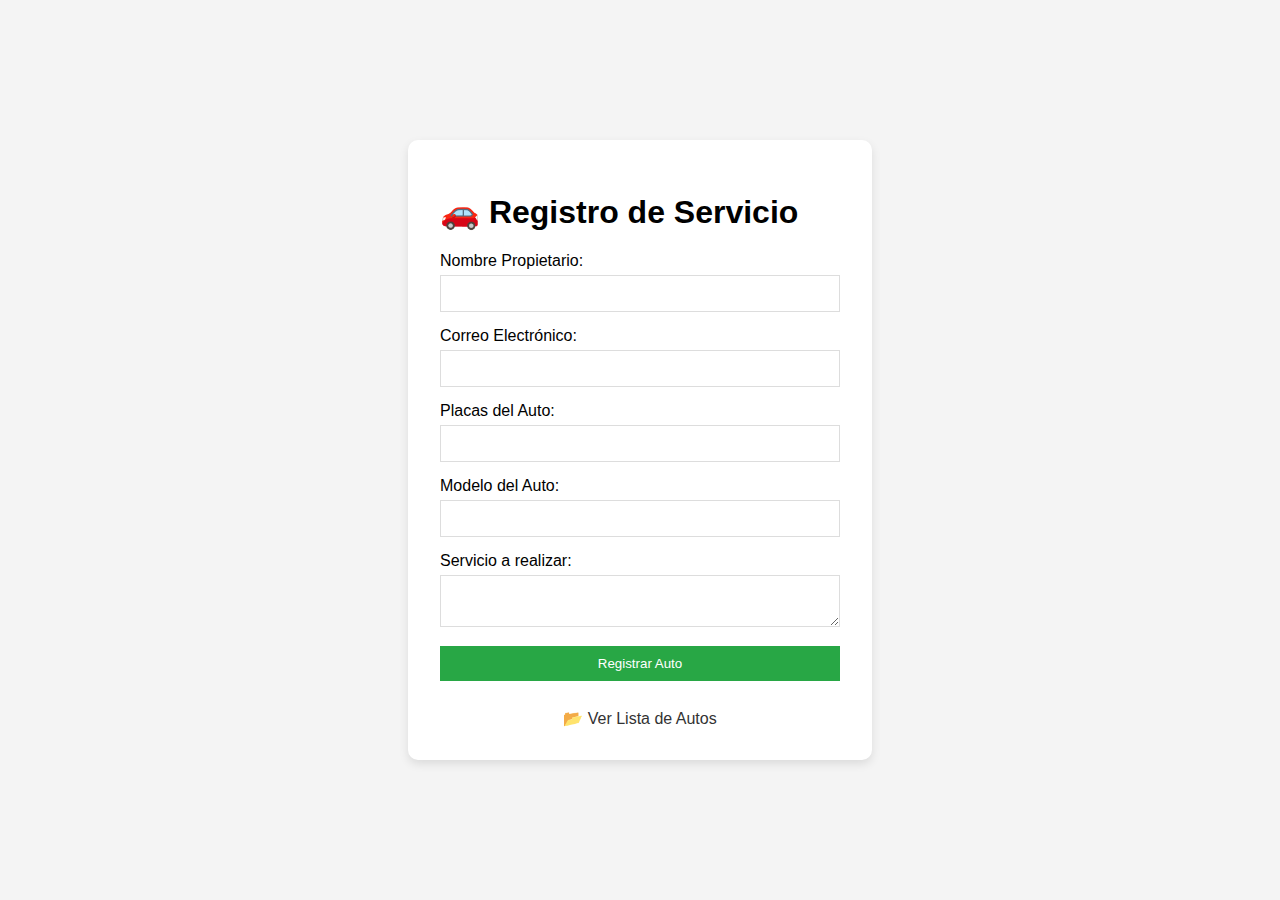
<file: index.html>
<!DOCTYPE html>
<html lang="es">
<head>
    <meta charset="UTF-8">
    <meta name="viewport" content="width=device-width, initial-scale=1.0">
    <title>Registro Taller Rubén</title>
    <link rel="stylesheet" href="style.css">
</head>
<body>
    <div class="container">
        <h1>🚗 Registro de Servicio</h1>
        <form action="registrar.php" method="POST">
            <label>Nombre Propietario:</label>
            <input type="text" name="propietario" required>

            <label>Correo Electrónico:</label>
            <input type="email" name="email" required>

            <label>Placas del Auto:</label>
            <input type="text" name="placas" required>

            <label>Modelo del Auto:</label>
            <input type="text" name="modelo" required>

            <label>Servicio a realizar:</label>
            <textarea name="descripcion" required></textarea>

            <button type="submit">Registrar Auto</button>
        </form>
        <br>
        <a href="ver_registros.php" class="btn-ver">📂 Ver Lista de Autos</a>
    </div>
</body>
</html>
</file>
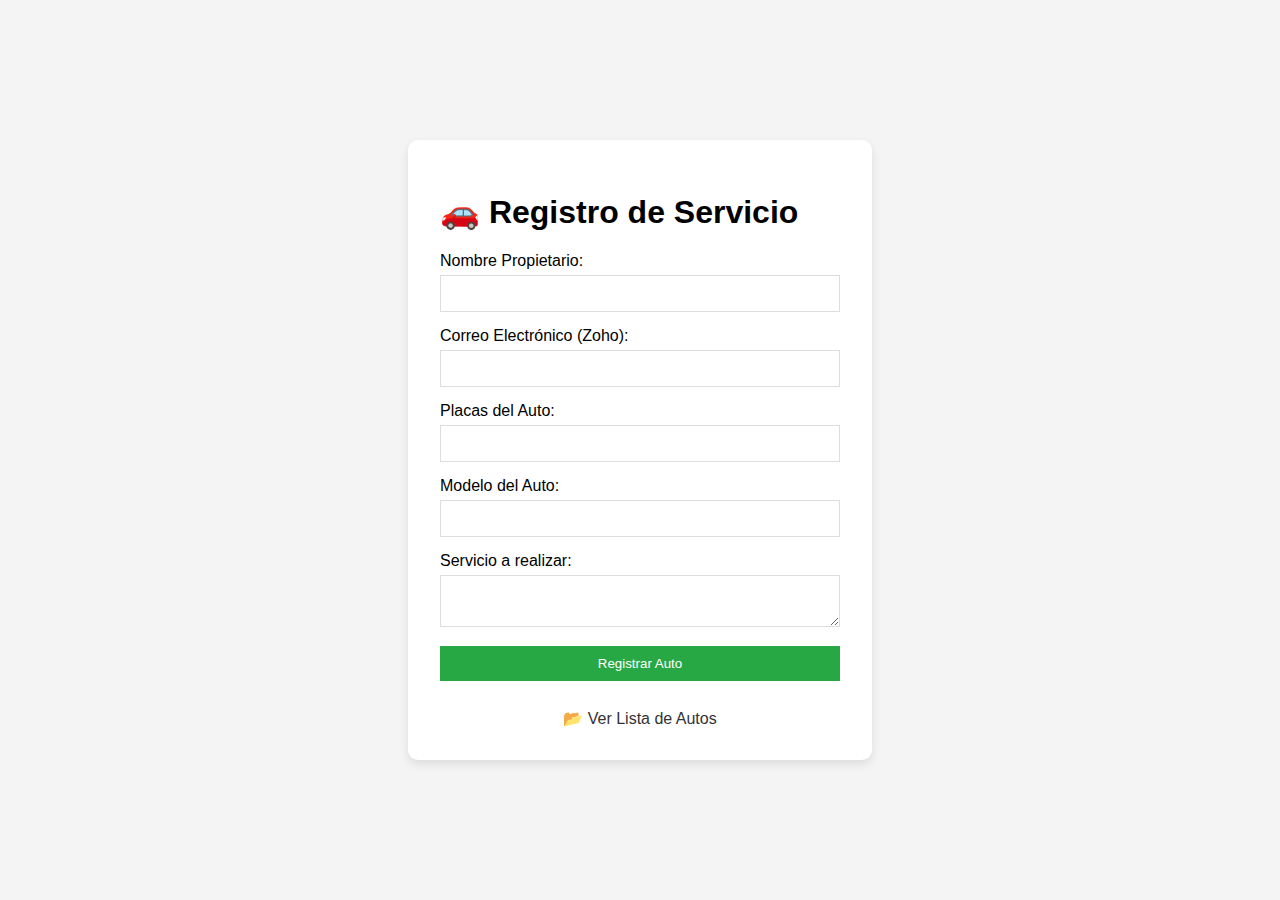
<file: RubenVega/index.html>
<!DOCTYPE html>
<html lang="es">
<head>
    <meta charset="UTF-8">
    <meta name="viewport" content="width=device-width, initial-scale=1.0">
    <title>Registro Taller Rubén</title>
    <link rel="stylesheet" href="style.css">
</head>
<body>
    <div class="container">
        <h1>🚗 Registro de Servicio</h1>
        <form action="registrar.php" method="POST">
            <label>Nombre Propietario:</label>
            <input type="text" name="propietario" required>

            <label>Correo Electrónico (Zoho):</label>
            <input type="email" name="email" required>

            <label>Placas del Auto:</label>
            <input type="text" name="placas" required>

            <label>Modelo del Auto:</label>
            <input type="text" name="modelo" required>

            <label>Servicio a realizar:</label>
            <textarea name="descripcion" required></textarea>

            <button type="submit">Registrar Auto</button>
        </form>
        <br>
        <a href="ver_registros.php" class="btn-ver">📂 Ver Lista de Autos</a>
    </div>
</body>
</html>
</file>
<file: style.css>
body {
    font-family: Arial, sans-serif;
    background-color: #f4f4f4;
    display: flex;
    justify-content: center;
    align-items: center;
    min-height: 100vh;
    margin: 0;
}
.container {
    background: white;
    padding: 2rem;
    border-radius: 10px;
    box-shadow: 0 4px 10px rgba(0,0,0,0.1);
    width: 400px;
}
input, textarea {
    width: 100%;
    padding: 10px;
    margin: 5px 0 15px 0;
    border: 1px solid #ddd;
    box-sizing: border-box; 
}
button {
    width: 100%;
    padding: 10px;
    background-color: #28a745;
    color: white;
    border: none;
    cursor: pointer;
}
button:hover { background-color: #218838; }
.btn-ver {
    display: block;
    text-align: center;
    text-decoration: none;
    color: #333;
    margin-top: 10px;
}
table { width: 100%; border-collapse: collapse; margin-top: 20px; }
th, td { padding: 10px; border: 1px solid #ddd; text-align: left; }
th { background-color: #007bff; color: white; }
.btn-eliminar { color: red; text-decoration: none; font-weight: bold; }
</file>
<file: RubenVega/style.css>
body {
    font-family: Arial, sans-serif;
    background-color: #f4f4f4;
    display: flex;
    justify-content: center;
    align-items: center;
    min-height: 100vh;
    margin: 0;
}
.container {
    background: white;
    padding: 2rem;
    border-radius: 10px;
    box-shadow: 0 4px 10px rgba(0,0,0,0.1);
    width: 400px;
}
input, textarea {
    width: 100%;
    padding: 10px;
    margin: 5px 0 15px 0;
    border: 1px solid #ddd;
    box-sizing: border-box; 
}
button {
    width: 100%;
    padding: 10px;
    background-color: #28a745;
    color: white;
    border: none;
    cursor: pointer;
}
button:hover { background-color: #218838; }
.btn-ver {
    display: block;
    text-align: center;
    text-decoration: none;
    color: #333;
    margin-top: 10px;
}
table { width: 100%; border-collapse: collapse; margin-top: 20px; }
th, td { padding: 10px; border: 1px solid #ddd; text-align: left; }
th { background-color: #007bff; color: white; }
.btn-eliminar { color: red; text-decoration: none; font-weight: bold; }
</file>
